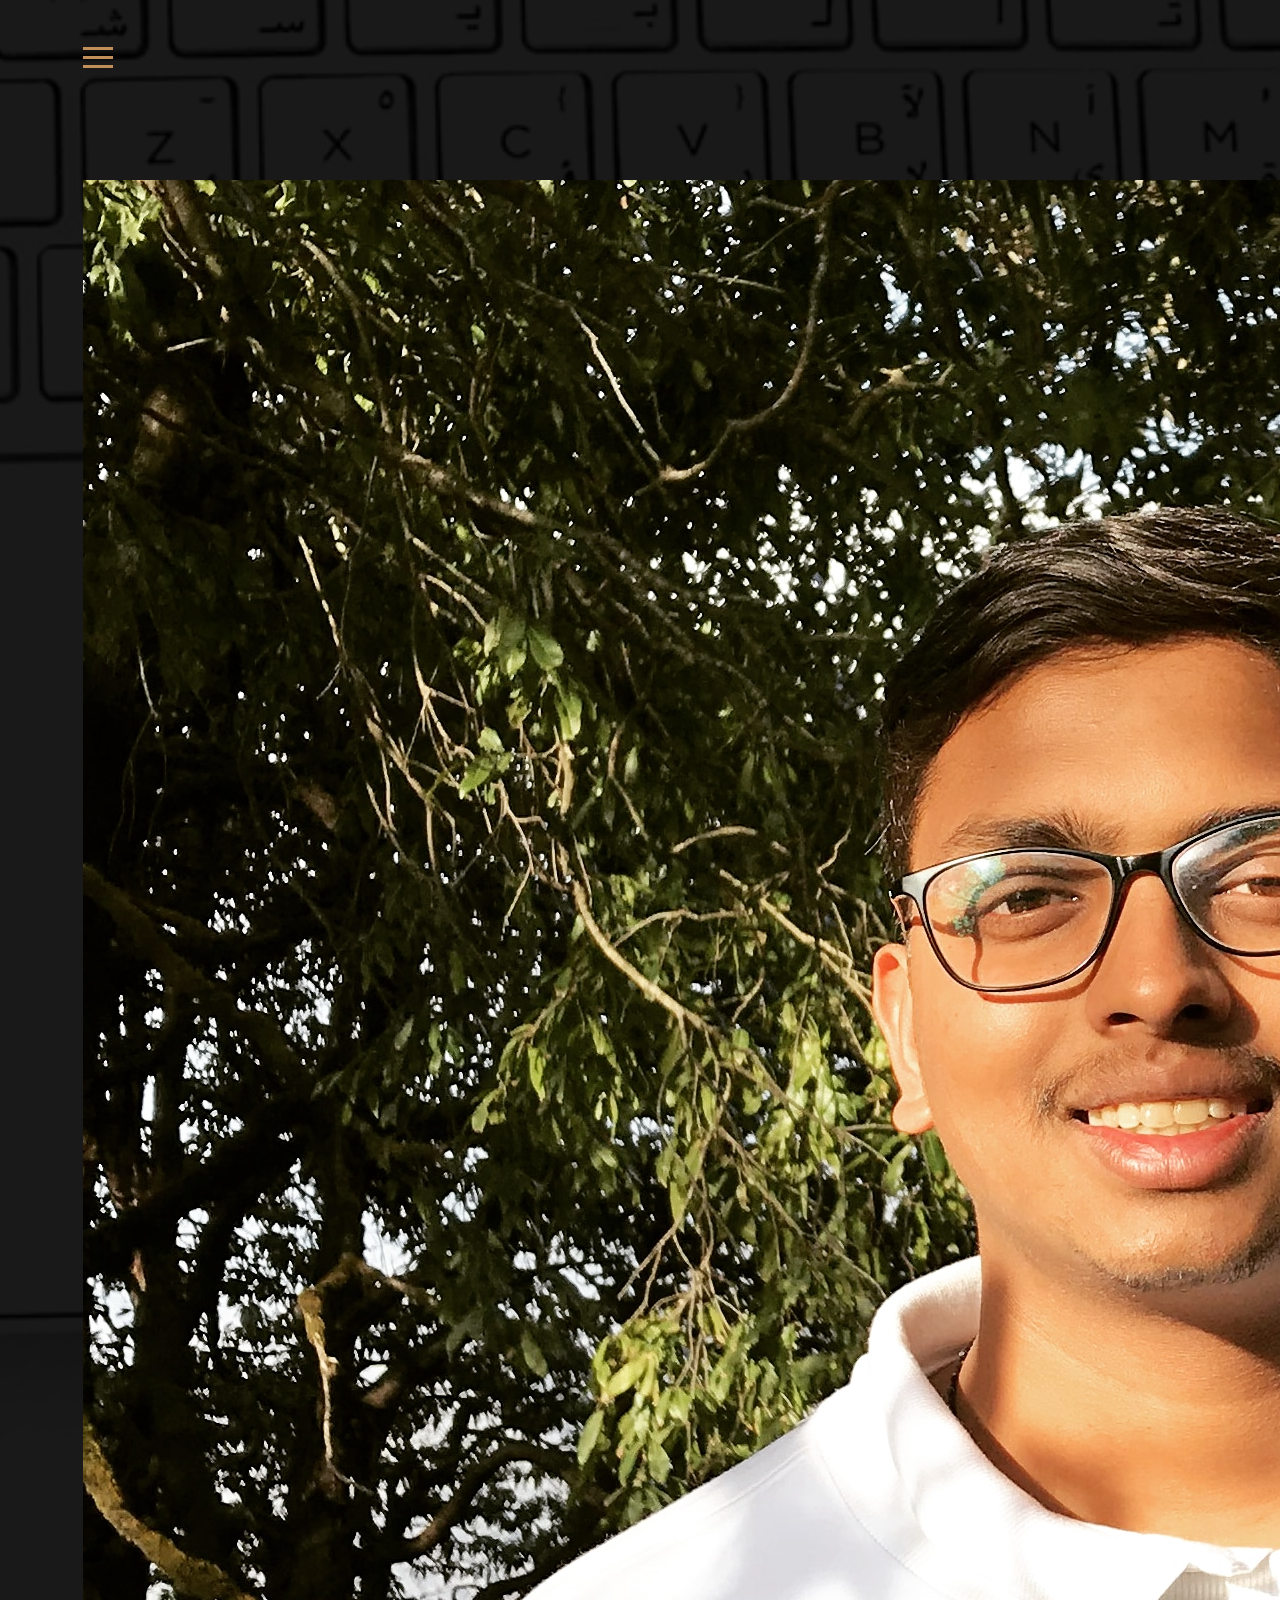
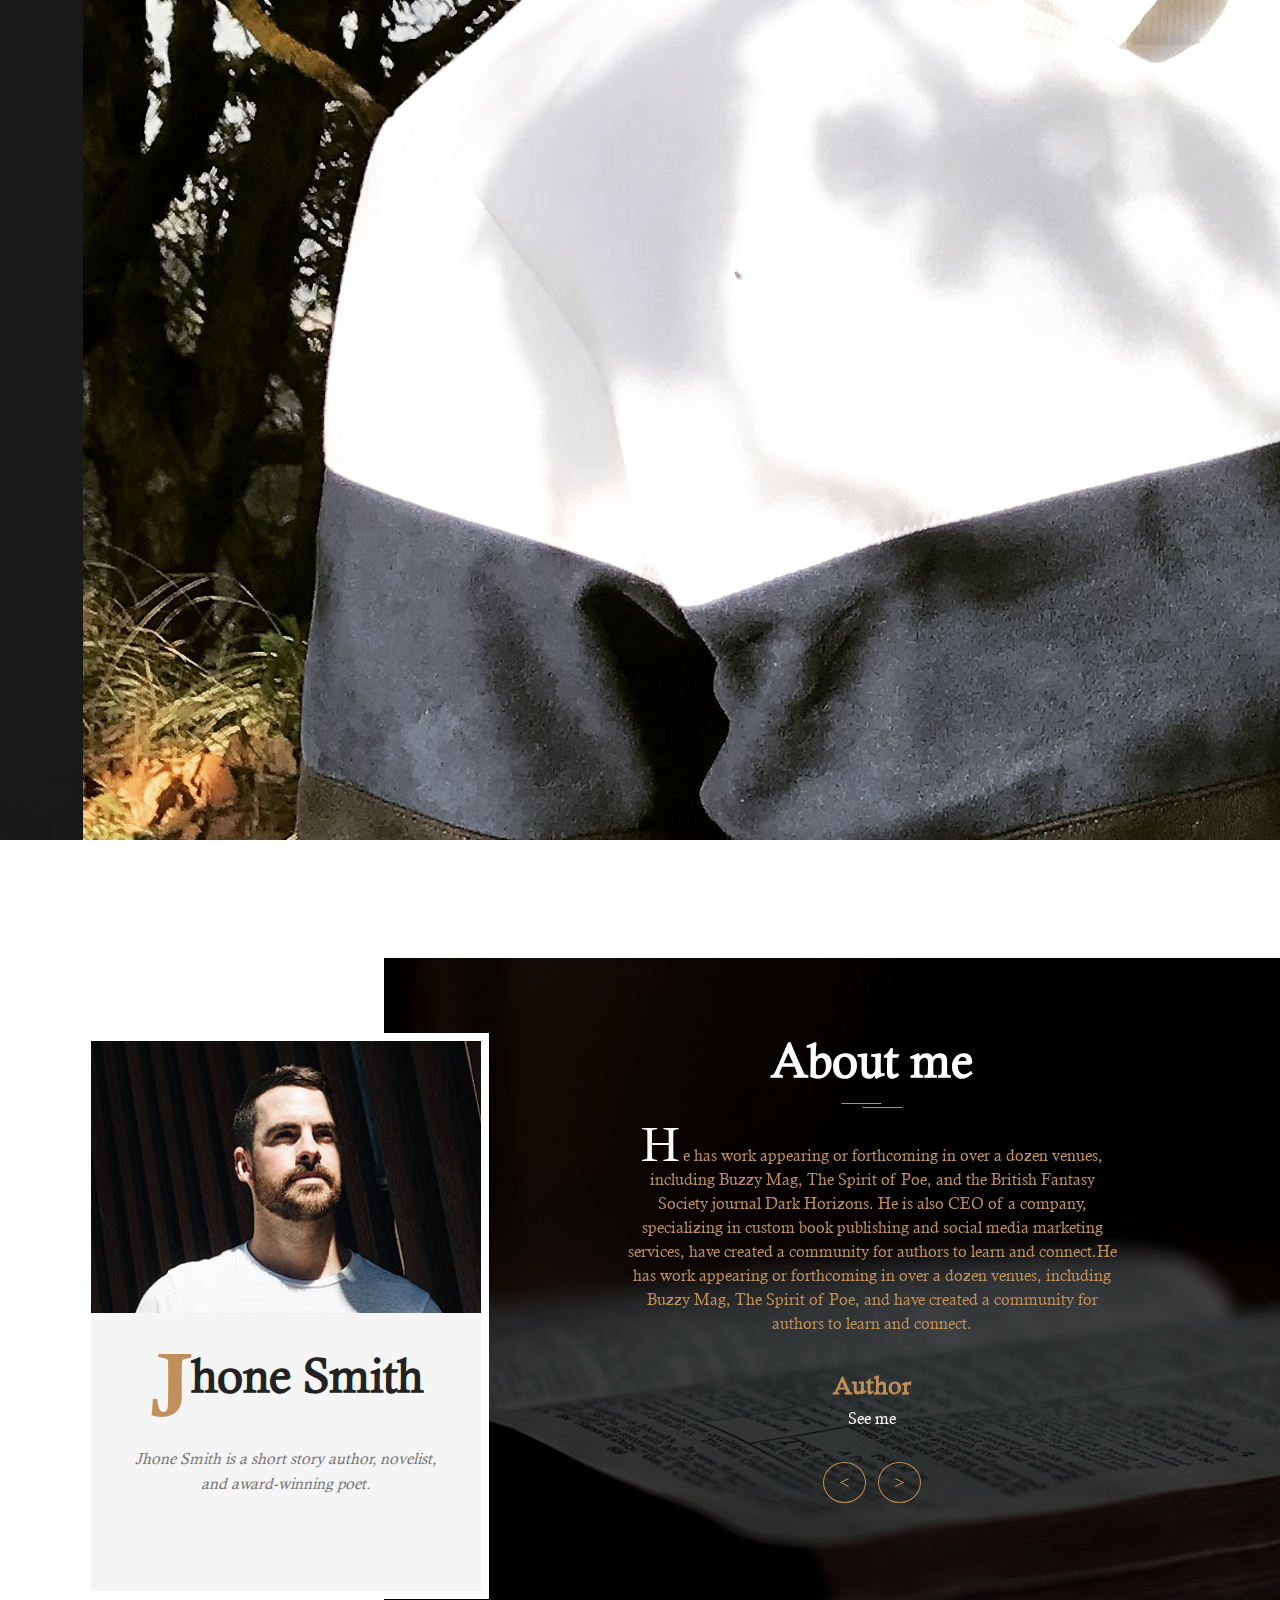
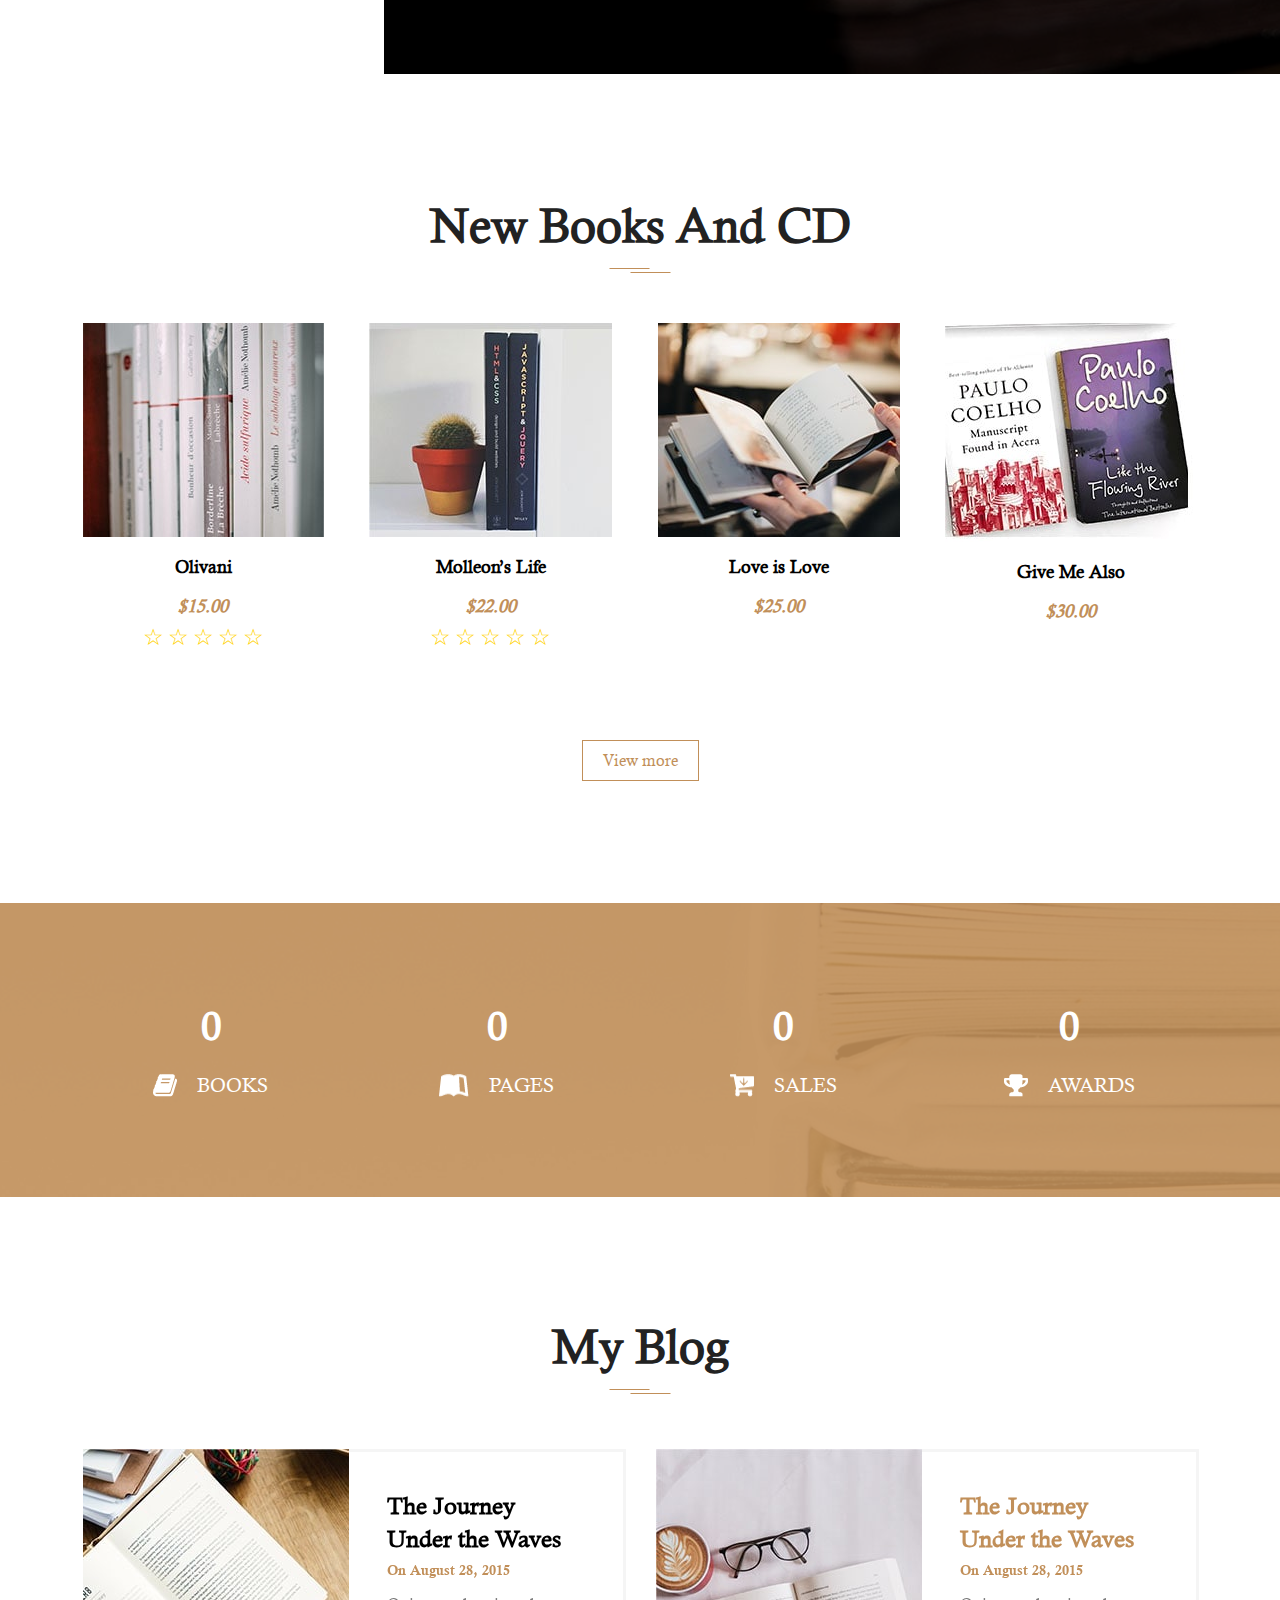
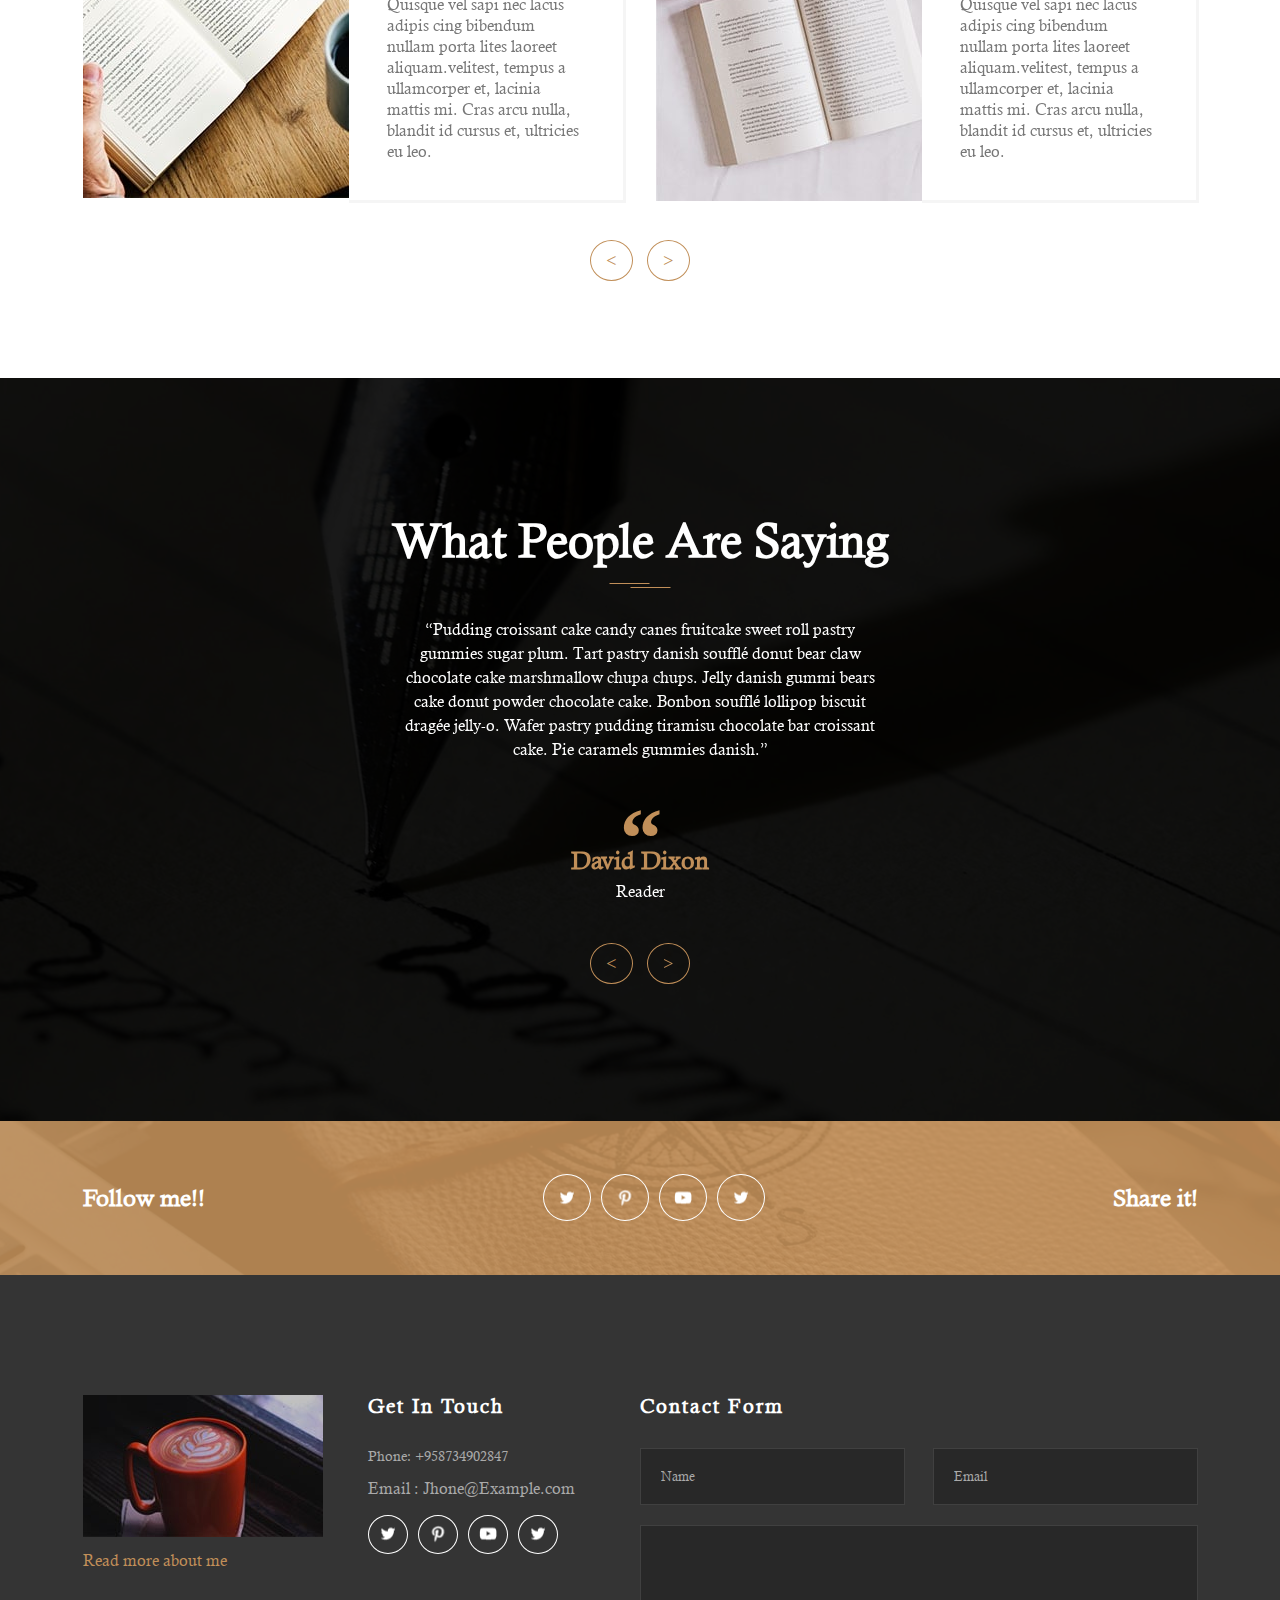
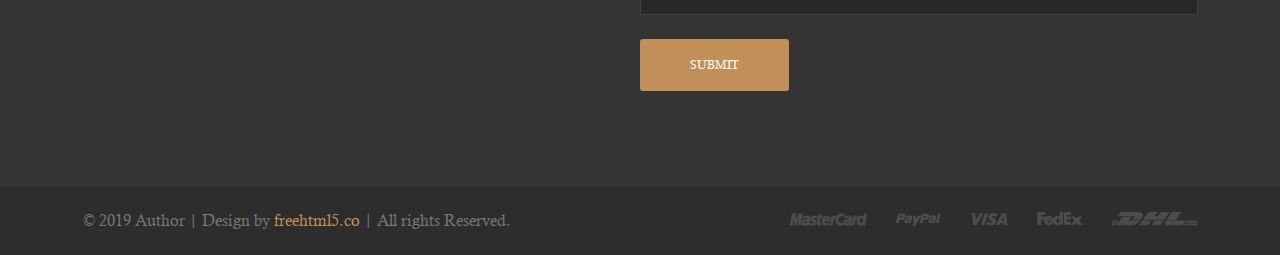
<file: test/index.html>
<!doctype html>
<html lang="en">
<head>
	<meta charset="utf-8">
	<meta name="viewport" content="width=device-width, initial-scale=1, shrink-to-fit=no">
	<link rel="stylesheet" href="css/style.css">
	<link rel="stylesheet" href="css/slick.css">
	<title>Welcome</title>
</head>
<body>
	<nav class="site-navigation">
		<div class="site-navigation-inner site-container">
			<!-- <img src="./images/site-logo.png" alt="site logo"> !-->
			<div class="main-navigation">
				<ul class="main-navigation__ul">
					<li><a href="#">Homepage</a></li>
					<li><a href="#">Page 1</a></li>
					<li><a href="#">Page 2</a></li>
					<li><a href="#">Page 3</a></li>
					<li><a href="#">Page 4</a></li>
				</ul>
			</div>
			<div id="myBtn" class="burger-container" onclick="myFunction(this)">
				<div class="bar1"></div>
				<div class="bar2"></div>
				<div class="bar3"></div>
			</div>
			<script>
				function myFunction(x) {
					x.classList.toggle("change");
				}
			</script>

		</div>
	</nav>
	<!-- Navigation end -->

	<!-- Top banner -->
	<section class="fh5co-top-banner">
		<div class="top-banner__inner site-container">
			<div class="top-banner__image">
				<img src="mihirp.jpg" alt="author image">
			</div>
			<div class="top-banner__text">
				<div class="top-banner__text-up">
					<span class="brand-span">Hello! I'm</span>
					<h2 class="top-banner__h2">Jhone</h2>
				</div>
				<div class="top-banner__text-down">
					<h2 class="top-banner__h2">Smith</h2>
					<span class="brand-span">Author, Writer, Traveler</span>
				</div>
				<p>One Man. One Mission. Can He Go Beyond?One Man. One Mission. Can He Go Beyond?</p>
				<a href="#" class="brand-button">Read bio > </a>
			</div>
		</div>
	</section>
	<!-- Top banner end -->

	<!-- About me -->
	<section class="fh5co-about-me">
		<div class="about-me-inner site-container">
			<article class="portfolio-wrapper">
				<div class="portfolio__img">
					<img src="./images/about-me.jpg" class="about-me__profile" alt="about me profile picture">
				</div>
				<div class="portfolio__bottom">
					<div class="portfolio__name">
						<span>J</span>
						<h2 class="universal-h2">hone Smith</h2>
					</div>
					<p>Jhone Smith is a short story author, novelist, and award-winning poet.</p>
				</div>
			</article>
			<div class="about-me__text">
				<div class="about-me-slider">
					<div class="about-me-single-slide">
						<h2 class="universal-h2 universal-h2-bckg">About me</h2>
						<p><span>H</span> e has work appearing or forthcoming in over a dozen venues, including Buzzy Mag, The Spirit of Poe, and the British Fantasy Society journal Dark Horizons. He is also CEO of a company, specializing in custom book publishing and social media marketing services, have created a community for authors to learn and connect.He has work appearing or forthcoming in over a dozen venues, including Buzzy Mag, The Spirit of Poe, and have created a community for authors to learn and connect.</p>
						<h4>Author</h4>
						<p class="p-white">See me</p>
					</div>
					<div class="about-me-single-slide">
						<h2 class="universal-h2 universal-h2-bckg">About me 2</h2>
						<p><span>H</span> e has work appearing or forthcoming in over a dozen venues, including Buzzy Mag, The Spirit of Poe, and the British Fantasy Society journal Dark Horizons. He is also CEO of a company, specializing in custom book publishing and social media marketing services, have created a community for authors to learn and connect.He has work appearing or forthcoming in over a dozen venues, including Buzzy Mag, The Spirit of Poe, and have created a community for authors to learn and connect.</p>
						<h4>Author</h4>
						<p class="p-white">See me</p>
					</div>
				</div>
			</div>
		</div>
		<div class="about-me-bckg"></div>
	</section>
	<!-- About me end -->

	<!-- Books and CD -->
	<section class="fh5co-books">
		<div class="site-container">
			<h2 class="universal-h2 universal-h2-bckg">New Books And CD</h2>
			<div class="books">
				<div class="single-book">
					<a href="#" class="single-book__img">
						<img src="./images/books-1.jpg" alt="single book and cd">
						<div class="single-book_download">
							<img src="./images/download.svg" alt="book image">
						</div>
					</a>
					<h4 class="single-book__title">Olivani</h4>
					<span class="single-book__price">$15.00</span>
					<!-- star rating -->
					<div class="rating">
						<span>&#9734;</span>
						<span>&#9734;</span>
						<span>&#9734;</span>
						<span>&#9734;</span>
						<span>&#9734;</span>
					</div>
					<!-- star rating end -->
				</div>
				<div class="single-book">
					<a href="#" class="single-book__img">
						<img src="./images/books-2.jpg" alt="single book and cd">
						<div class="single-book_download">
							<img src="./images/download.svg" alt="book image">
						</div>
					</a>
					<h4 class="single-book__title">Molleon’s Life</h4>
					<span class="single-book__price">$22.00</span>
					<!-- star rating -->
					<div class="rating">
						<span>&#9734;</span>
						<span>&#9734;</span>
						<span>&#9734;</span>
						<span>&#9734;</span>
						<span>&#9734;</span>
					</div>
					<!-- star rating end -->
				</div>
				<div class="single-book">
					<a href="#" class="single-book__img">
						<img src="./images/books-3.jpg" alt="single book and cd">
						<div class="single-book_download">
							<img src="./images/download.svg" alt="book image">
						</div>
					</a>
					<h4 class="single-book__title">Love is Love</h4>
					<span class="single-book__price">$25.00</span>
				</div>
				<div class="single-book">
					<a href="#" class="single-book__img">
						<img src="./images/books-4.jpg" alt="single book and cd">
						<div class="single-book_download">
							<img src="./images/download.svg" alt="book image">
						</div>
					</a>
					<h4 class="single-book__title">Give Me Also</h4>
					<span class="single-book__price">$30.00</span>
				</div>
			</div>
			<div class="books-brand-button">
				<a href="#" class="brand-button">View more</a>
			</div>
		</div>
	</section>
	<!-- Books and CD end -->

	<!-- Counter -->
	<div class="fh5co-counter counters">
		<div class="counter-inner site-container">
			<div class="single-count">
				<span class="count" data-count="50">0</span>
				<div class="single-count__text">
					<img src="./images/counter-1.png" alt="counter icon">
					<p>Books</p>
				</div>
			</div>
			<div class="single-count">
				<span class="count" data-count="600">0</span>
				<div class="single-count__text">
					<img src="./images/counter-2.png" alt="counter icon">
					<p>Pages</p>
				</div>
			</div>
			<div class="single-count">
				<span class="count" data-count="2000">0</span>
				<div class="single-count__text">
					<img src="./images/counter-3.png" alt="counter icon">
					<p>Sales</p>
				</div>
			</div>
			<div class="single-count">
				<span class="count" data-count="125">0</span>
				<div class="single-count__text">
					<img src="./images/counter-4.png" alt="counter icon">
					<p>Awards</p>
				</div>
			</div>
		</div>
	</div>
	<!-- Counter -->

	<!-- Blog -->
	<section class="fh5co-blog">
		<div class="site-container">
			<h2 class="universal-h2 universal-h2-bckg">My Blog</h2>
			<div class="blog-slider blog-inner">
				<div class="single-blog">
					<div class="single-blog__img">
						<img src="./images/blog1.jpg" alt="blog image">
					</div>
					<div class="single-blog__text">
						<h4>The Journey Under the Waves</h4>
						<span>On August 28, 2015</span>
						<p>Quisque vel sapi nec lacus adipis cing bibendum nullam porta lites laoreet aliquam.velitest, tempus a ullamcorper et, lacinia mattis mi. Cras arcu nulla, blandit id cursus et, ultricies eu leo.</p>
					</div>
				</div>
				<div class="single-blog">
					<div class="single-blog__img">
						<img src="./images/blog2.jpg" alt="blog image">
					</div>
					<div class="single-blog__text">
						<h4>The Journey Under the Waves</h4>
						<span>On August 28, 2015</span>
						<p>Quisque vel sapi nec lacus adipis cing bibendum nullam porta lites laoreet aliquam.velitest, tempus a ullamcorper et, lacinia mattis mi. Cras arcu nulla, blandit id cursus et, ultricies eu leo.</p>
					</div>
				</div>
				<div class="single-blog">
					<div class="single-blog__img">
						<img src="./images/blog2.jpg" alt="blog image">
					</div>
					<div class="single-blog__text">
						<h4>The Journey Under the Waves</h4>
						<span>On August 28, 2015</span>
						<p>Quisque vel sapi nec lacus adipis cing bibendum nullam porta lites laoreet aliquam.velitest, tempus a ullamcorper et, lacinia mattis mi. Cras arcu nulla, blandit id cursus et, ultricies eu leo.</p>
					</div>
				</div>
			</div>
		</div>
	</section>
	<!-- Blog end -->

	<!-- Quotes -->
	<section class="fh5co-quotes">
		<div class="site-container">
			<div class="about-me-slider">
				<div>
					<h2 class="universal-h2 universal-h2-bckg">What People Are Saying</h2>
					<p>“Pudding croissant cake candy canes fruitcake sweet roll pastry gummies sugar plum. Tart pastry danish soufflé donut bear claw chocolate cake marshmallow chupa chups. Jelly danish gummi bears cake donut powder chocolate cake. Bonbon soufflé lollipop biscuit dragée jelly-o. Wafer pastry pudding tiramisu chocolate bar croissant cake. Pie caramels gummies danish.”</p>
					<img src="./images/quotes.svg" alt="quotes svg">
					<h4>David Dixon</h4>
					<p>Reader</p>
				</div>
				<div>
					<h2 class="universal-h2 universal-h2-bckg">What People Are Saying 2</h2>
					<p>“Pudding croissant cake candy canes fruitcake sweet roll pastry gummies sugar plum. Tart pastry danish soufflé donut bear claw chocolate cake marshmallow chupa chups. Jelly danish gummi bears cake donut powder chocolate cake. Bonbon soufflé lollipop biscuit dragée jelly-o. Wafer pastry pudding tiramisu chocolate bar croissant cake. Pie caramels gummies danish.”</p>
					<img src="./images/quotes.svg" alt="quotes svg">
					<h4>David Dixon</h4>
					<p>Reader</p>
				</div>
			</div>
		</div>
	</section>
	<!-- Quotes end -->

	<!-- Social -->
	<section class="fh5co-social">
		<div class="site-container">
			<div class="social">
				<h5>Follow me!!</h5>
				<div class="social-icons">
					<a href="#" target="_blank"><img src="./images/social-twitter.png" alt="social icon"></a>
					<a href="#" target="_blank"><img src="./images/social-pinterest.png" alt="social icon"></a>
					<a href="#" target="_blank"><img src="./images/social-youtube.png" alt="social icon"></a>
					<a href="#" target="_blank"><img src="./images/social-twitter.png" alt="social icon"></a>
				</div>
				<h5>Share it!</h5>
			</div>
		</div>
	</section>
	<!-- Social -->

	<!-- Footer -->
	<footer class="site-footer">
		<div class="site-container">
			<div class="footer-inner">
				<div class="footer-info">
					<div class="footer-info__left">
						<img src="./images/footer-img.jpg" alt="about me image">
						<p>Read more about me</p>
					</div>
					<div class="footer-info__right">
						<h5>Get In Touch</h5>
						<p class="footer-phone">Phone: +958734902847</p>
						<p>Email : Jhone@Example.com</p>
						<div class="social-icons">
							<a href="#" target="_blank"><img src="./images/social-twitter.png" alt="social icon"></a>
							<a href="#" target="_blank"><img src="./images/social-pinterest.png" alt="social icon"></a>
							<a href="#" target="_blank"><img src="./images/social-youtube.png" alt="social icon"></a>
							<a href="#" target="_blank"><img src="./images/social-twitter.png" alt="social icon"></a>
						</div>
					</div>
				</div>
				<div class="footer-contact-form">
					<h5>Contact Form</h5>
					<form class="contact-form">
						<div class="contact-form__input">
							<input type="text" name="name" placeholder="Name">
							<input type="email" name="email" placeholder="Email">
						</div>
						<textarea></textarea>
						<input type="submit" name="submit" value="Submit" class="submit-button">
					</form>
				</div>
			</div>
		</div>
		<div class="footer-bottom">
			<div class="site-container footer-bottom-inner">
				<p>© 2019 Author | Design by <a href="https://freehtml5.co/" target="_blank">freehtml5.co</a> | All rights Reserved.</p>
				<div class="footer-bottom__img">
					<img src="./images/footer-mastercard.png" alt="footer image">
					<img src="./images/footer-paypal.png" alt="footer image">
					<img src="./images/footer-visa.png" alt="footer image">
					<img src="./images/footer-fedex.png" alt="footer image">
					<img src="./images/footer-dhl.png" alt="footer image">
				</div>
			</div>
		</div>
	</footer>
	<!-- Footer end -->

	<!-- Scripts -->
	<script src="js/jquery.min.js"></script>
	<script src="js/slick.min.js"></script>
	<script src="js/main.js"></script>

</body>
</html>
</file>
<file: new/test1.html>
<html>
    <head>
        <meta charset="UTF8">
        <title>Test 1</title>
        <link rel="stylesheet" href="stest1.css">
    </head>
    <body>
        <div class="loader-wrapper">
        <div class="loader">
            <div class="loader__bar"></div>
            <div class="loader__bar"></div>
            <div class="loader__bar"></div>
            <div class="loader__bar"></div>
            <div class="loader__bar"></div>
            <div class="loader__ball"></div>
          </div>
        </div>
    </body>
</html>
</file>
<file: test/css/style.css>
/*
 * Author by FreeHTML5.co
 * Twitter: https://twitter.com/fh5co
 * Facebook: https://fb.com/fh5co
 * URL: https://freehtml5.co
 */
/* Fonts */
@font-face {
  font-family: 'Calisto-MT';
  src: url(../fonts/Calisto-MT.ttf); }

@font-face {
  font-family: 'Calisto-MT-Italic';
  src: url(../fonts/Calisto-MT-Italic.ttf); }

@font-face {
  font-family: 'Calisto-MT-Bold';
  src: url(../fonts/Calisto-MT-Bold.ttf); }

/* Colors */
/* Universal style */
* {
  margin: 0;
  padding: 0;
  font-family: "Calisto-MT"; }

.site-container {
  width: 1115px;
  margin: 0 auto; }
  @media (max-width: 1250px) {
    .site-container {
      width: 90%; } }

.universal-h2 {
  font-size: 48px;
  text-align: center;
  color: #222; }
  @media (max-width: 1250px) {
    .universal-h2 {
      font-size: 38px; } }
  @media (max-width: 668px) {
    .universal-h2 {
      font-size: 30px; } }

.universal-h2-bckg {
  background-image: url("../images/double-line.svg");
  background-repeat: no-repeat;
  background-position: center bottom; }

/* Universal style end */
/* Includes */
.site-navigation {
  position: absolute;
  top: 4.6%;
  width: 100%;
  z-index: 2; }

.site-navigation-inner {
  display: flex;
  align-items: center;
  justify-content: space-between; }

.main-navigation {
  color: #fff;
  display: none;
  position: fixed;
  height: 100%;
  width: 100%;
  top: 0px;
  left: 0px;
  background: #000;
  opacity: 0.9; }
  .main-navigation .main-navigation__ul {
    position: absolute;
    top: 50%;
    left: 50%;
    transform: translate(-50%, -50%);
    padding: 3%;
    border: 2px solid #fff;
    border-radius: 7px;
    background-color: #c18f59; }
    .main-navigation .main-navigation__ul li {
      margin-bottom: 20px;
      list-style: none; }
    .main-navigation .main-navigation__ul a {
      color: #fff;
      font-size: 20px;
      font-weight: 600;
      text-decoration: none;
      text-transform: uppercase;
      transition: 0.3s ease; }
      .main-navigation .main-navigation__ul a:hover {
        color: #777; }
  @media (max-width: 1150px) {
    .main-navigation {
      opacity: 0.94; } }

/* Navigation burger */
.burger-container {
  cursor: pointer;
  z-index: 3; }

.bar1, .bar2, .bar3 {
  width: 30px;
  height: 3px;
  background-color: #c18f59;
  margin: 6px 0;
  transition: 0.4s; }

.change .bar1 {
  transform: rotate(-45deg) translate(-6px, 6px);
  background-color: #c18f59; }

.change .bar2 {
  opacity: 0;
  background-color: #c18f59; }

.change .bar3 {
  transform: rotate(45deg) translate(-6px, -7px);
  background-color: #c18f59; }

.stop-scroll {
  overflow: hidden; }

/* Navigation burger end */
.fh5co-top-banner {
  position: relative;
  display: flex;
  align-items: flex-end;
  background-image: url("../images/top-banner-bckg.jpg");
  background-position: center;
  background-size: cover; }
  .fh5co-top-banner::after {
    content: '';
    position: absolute;
    top: 0;
    left: 0;
    width: 100%;
    height: 100%;
    background-color: #000;
    opacity: 0.9; }
  .fh5co-top-banner .site-container {
    position: relative;
    z-index: 1; }
  @media (max-width: 1600px) {
    .fh5co-top-banner {
      padding-top: 180px; } }
  @media (max-width: 1250px) {
    .fh5co-top-banner {
      padding-top: 130px; } }
  @media (max-width: 520px) {
    .fh5co-top-banner {
      padding-top: 105px; } }
  @media (min-width: 1600px) {
    .fh5co-top-banner {
      min-height: 100vh; } }

.top-banner__inner {
  display: flex;
  align-items: center; }
  .top-banner__inner .top-banner__text {
    margin-left: 54px; }
    @media (max-width: 1250px) {
      .top-banner__inner .top-banner__text {
        width: 35%; } }
    @media (max-width: 768px) {
      .top-banner__inner .top-banner__text {
        width: 50%;
        margin-left: 20px; } }
    @media (max-width: 520px) {
      .top-banner__inner .top-banner__text {
        width: 65%;
        margin-bottom: 20px;
        margin-left: 0; } }
    .top-banner__inner .top-banner__text p {
      margin-bottom: 42px;
      color: #777; }
      @media (max-width: 768px) {
        .top-banner__inner .top-banner__text p {
          margin-bottom: 25px;
          font-size: 14px; } }
  .top-banner__inner .top-banner__h2 {
    font-size: 74px;
    letter-spacing: 3px;
    color: #fff;
    font-family: "Calisto-MT-Bold"; }
    @media (max-width: 1250px) {
      .top-banner__inner .top-banner__h2 {
        font-size: 50px; } }
    @media (max-width: 768px) {
      .top-banner__inner .top-banner__h2 {
        font-size: 35px; } }
  .top-banner__inner .top-banner__text-up .top-banner__h2 {
    margin-top: 15px; }
    @media (max-width: 768px) {
      .top-banner__inner .top-banner__text-up .top-banner__h2 {
        margin-top: 0; } }
  .top-banner__inner .top-banner__text-down {
    margin-bottom: 20px;
    padding-left: 27%; }
    .top-banner__inner .top-banner__text-down .top-banner__h2 {
      margin-bottom: 10px; }
      @media (max-width: 768px) {
        .top-banner__inner .top-banner__text-down .top-banner__h2 {
          margin-bottom: 0; } }
  .top-banner__inner .top-banner__image {
    font-size: 0; }
    @media (max-width: 1250px) {
      .top-banner__inner .top-banner__image {
        width: 50%; }
        .top-banner__inner .top-banner__image img {
          width: 100%; } }
    @media (max-width: 520px) {
      .top-banner__inner .top-banner__image {
        width: 65%;
        margin-bottom: 20px; } }
  @media (max-width: 520px) {
    .top-banner__inner {
      flex-direction: column; } }

.brand-span {
  font-size: 14px;
  color: #c18f59; }

.brand-button {
  display: inline-block;
  padding: 10px 20px;
  font-size: 11px;
  text-transform: uppercase;
  text-decoration: none;
  color: #c18f59;
  border: 1px solid #fff;
  transition: 0.3s ease; }
  .brand-button:hover, .brand-button:focus {
    color: #777; }

.fh5co-about-me {
  position: relative;
  margin: 193px 0 199px; }
  @media (max-width: 1250px) {
    .fh5co-about-me {
      margin: 150px 0; } }
  @media (max-width: 992px) {
    .fh5co-about-me {
      margin: 125px 0; } }

.about-me-bckg {
  position: absolute;
  background-image: url("../images/about-me-bckg.jpg");
  background-position: center;
  background-size: cover;
  height: 500px;
  top: -75px;
  right: 0;
  height: calc(100% + 150px);
  width: 70%;
  z-index: -1; }
  .about-me-bckg:after {
    content: '';
    position: absolute;
    top: 0;
    left: 0;
    width: 100%;
    height: 100%;
    background-color: #000;
    opacity: 0.7; }
  @media (max-width: 992px) {
    .about-me-bckg {
      width: 100%;
      padding-bottom: 15px; } }

.about-me-inner {
  display: flex;
  justify-content: space-between; }
  @media (max-width: 992px) {
    .about-me-inner {
      flex-direction: column;
      align-items: center; } }

.about-me-slider {
  position: relative; }
  .about-me-slider .slick-arrow {
    position: absolute;
    bottom: -18%; }
  .about-me-slider .slick-prev {
    left: 40%; }
    @media (max-width: 520px) {
      .about-me-slider .slick-prev {
        left: 34%; } }
  .about-me-slider .slick-next {
    right: 40%; }
    @media (max-width: 520px) {
      .about-me-slider .slick-next {
        right: 34%; } }

.span-arrow {
  padding: 10px 15px;
  cursor: pointer;
  color: #c18f59;
  border: 1px solid #c18f59;
  border-radius: 50%;
  transition: 0.3s ease; }
  .span-arrow:hover {
    color: #fff;
    border-color: #fff; }

.portfolio-wrapper {
  width: 390px;
  padding: 8px;
  text-align: center;
  background-color: #fff; }
  .portfolio-wrapper .portfolio__img {
    font-size: 0; }
    .portfolio-wrapper .portfolio__img img {
      width: 100%; }
  .portfolio-wrapper .portfolio__bottom {
    padding: 35px 0 95px;
    background-color: #f5f5f5; }
    @media (max-width: 992px) {
      .portfolio-wrapper .portfolio__bottom {
        padding: 25px 0; } }
  .portfolio-wrapper .portfolio__name {
    display: flex;
    justify-content: center;
    align-items: flex-start;
    margin-bottom: 23px; }
    @media (max-width: 992px) {
      .portfolio-wrapper .portfolio__name {
        margin-bottom: 10px; } }
    .portfolio-wrapper .portfolio__name span {
      font-size: 90px;
      line-height: 75px;
      color: #c18f59;
      font-family: "Calisto-MT-Bold"; }
      @media (max-width: 992px) {
        .portfolio-wrapper .portfolio__name span {
          font-size: 65px;
          line-height: 62px; } }
  .portfolio-wrapper p {
    padding: 0 10%;
    line-height: 25px;
    font-style: italic;
    color: #777; }
    @media (max-width: 620px) {
      .portfolio-wrapper p {
        font-size: 15px;
        line-height: 20px; } }
  @media (max-width: 992px) {
    .portfolio-wrapper {
      margin-bottom: 20px; } }
  @media (max-width: 620px) {
    .portfolio-wrapper {
      width: 250px; } }

.about-me__text {
  width: 44%;
  margin-right: 80px;
  text-align: center; }
  .about-me__text .universal-h2 {
    color: #fff;
    padding-bottom: 20px;
    margin-bottom: 25px; }
  .about-me__text p {
    margin-bottom: 35px;
    line-height: 24px;
    color: #c18f59; }
    .about-me__text p span {
      font-size: 48px;
      color: #fff; }
    @media (max-width: 620px) {
      .about-me__text p {
        margin-bottom: 20px;
        font-size: 14px;
        line-height: 19px; } }
  .about-me__text h4 {
    margin-bottom: 7px;
    font-size: 25px;
    color: #c18f59; }
  .about-me__text .p-white {
    margin-bottom: 0;
    color: #fff; }
  @media (max-width: 1250px) {
    .about-me__text {
      width: 48%;
      margin-right: 40px; } }
  @media (max-width: 992px) {
    .about-me__text {
      width: 100%;
      margin-right: 0; } }

.slick-slide:focus {
  outline: none; }

.fh5co-books {
  margin-bottom: 122px; }
  .fh5co-books .universal-h2 {
    margin-bottom: 50px;
    padding-bottom: 20px; }
  .fh5co-books .books-brand-button {
    text-align: center; }
    .fh5co-books .books-brand-button .brand-button {
      font-size: 16px;
      text-transform: none;
      border-color: #c18f59; }
      .fh5co-books .books-brand-button .brand-button:hover {
        border-color: #777; }
  @media (max-width: 1250px) {
    .fh5co-books {
      margin-bottom: 60px; } }

.books {
  display: flex;
  justify-content: space-between;
  flex-wrap: wrap;
  margin-bottom: 70px; }
  @media (max-width: 559px) {
    .books {
      justify-content: space-around; } }

.single-book {
  margin-bottom: 20px;
  text-align: center; }
  .single-book .single-book__img {
    position: relative;
    display: block;
    font-size: 0; }
    .single-book .single-book__img .single-book_download {
      opacity: 0;
      visibility: hidden;
      position: absolute;
      top: 0;
      left: 0;
      width: 100%;
      height: 100%;
      background-color: #000;
      transition: 0.3s ease; }
      .single-book .single-book__img .single-book_download img {
        position: absolute;
        left: 50%;
        top: 50%;
        transform: translate(-50%, -50%);
        z-index: 1; }
    .single-book .single-book__img:hover .single-book_download {
      visibility: visible;
      opacity: 0.7; }
  .single-book .single-book__title {
    margin: 19px 0 18px;
    font-size: 18px; }
  .single-book .single-book__price {
    font-size: 18px;
    font-weight: 600;
    font-style: italic;
    color: #c18f59; }
  @media (max-width: 1250px) {
    .single-book {
      margin-right: 10px; }
      .single-book:last-child {
        margin-right: 0; } }

.rating {
  margin-top: 8px;
  unicode-bidi: bidi-override;
  direction: rtl; }
  .rating span {
    font-size: 23px;
    color: #ffd200;
    cursor: pointer; }
  .rating > span:hover:before, .rating > span:hover ~ span:before {
    content: "\2605";
    position: absolute; }

.fh5co-counter {
  position: relative;
  margin-bottom: 122px;
  padding: 100px 0;
  background-image: url("../images/book-bckg.jpg");
  background-size: cover;
  background-position: center; }
  .fh5co-counter::after {
    content: '';
    position: absolute;
    top: 0;
    left: 0;
    width: 100%;
    height: 100%;
    background-color: #c18f59;
    opacity: 0.9; }
  .fh5co-counter .site-container {
    position: relative;
    z-index: 1; }
  @media (max-width: 850px) {
    .fh5co-counter {
      padding: 50px 0 20px;
      margin-bottom: 50px; } }

.counter-inner {
  display: flex;
  justify-content: space-between;
  flex-wrap: wrap; }

.single-count {
  width: 23%;
  text-align: center;
  color: #fff; }
  .single-count span {
    display: block;
    margin-bottom: 25px;
    font-size: 40px;
    font-weight: 900; }
  .single-count p {
    font-size: 20px;
    text-transform: uppercase; }
  @media (max-width: 850px) {
    .single-count {
      width: 48%;
      margin-bottom: 30px; }
      .single-count .count {
        font-size: 35px;
        margin-bottom: 15px; } }
  @media (max-width: 500px) {
    .single-count {
      width: 100%;
      padding-bottom: 10px;
      border-bottom: 1px solid #fff; } }

.single-count__text {
  display: flex;
  justify-content: center; }
  .single-count__text img {
    margin-right: 20px; }

.fh5co-blog {
  margin-bottom: 175px; }
  .fh5co-blog .universal-h2 {
    margin-bottom: 55px;
    padding-bottom: 20px; }
  @media (max-width: 620px) {
    .fh5co-blog {
      margin-bottom: 105px; } }

.blog-inner {
  display: flex;
  justify-content: space-between; }

.blog-slider .slick-slide {
  margin: 0 15px; }

.blog-slider .slick-list {
  margin: 0 -15px; }

.single-blog {
  display: flex !important; }
  .single-blog .single-blog__img {
    width: 50%;
    font-size: 0; }
  .single-blog .single-blog__text {
    width: 50%;
    padding: 7%;
    border: 3px solid #f5f5f5;
    border-left: 0; }
    .single-blog .single-blog__text h4 {
      margin-bottom: 5px;
      font-size: 24px;
      line-height: 33px; }
    .single-blog .single-blog__text span {
      display: block;
      margin-bottom: 15px;
      font-size: 14px;
      color: #c18f59;
      font-family: "Calisto-MT-Bold"; }
    .single-blog .single-blog__text p {
      color: #777;
      line-height: 21px; }
    @media (max-width: 992px) {
      .single-blog .single-blog__text {
        padding: 5%; }
        .single-blog .single-blog__text h4 {
          margin-bottom: 3px;
          font-size: 20px;
          line-height: 24px; }
        .single-blog .single-blog__text p {
          font-size: 14px;
          line-height: 19px; } }
    @media (max-width: 420px) {
      .single-blog .single-blog__text {
        padding: 3%; }
        .single-blog .single-blog__text h4 {
          font-size: 16px; }
        .single-blog .single-blog__text span {
          margin-bottom: 7px;
          font-size: 12px; }
        .single-blog .single-blog__text p {
          font-size: 13px;
          line-height: 16px; } }
  .single-blog:nth-child(even) h4 {
    color: #c18f59; }
  @media (max-width: 1250px) {
    .single-blog .single-blog__img img {
      width: 100%;
      height: 100%; } }

.blog-slider {
  position: relative; }
  .blog-slider .slick-arrow {
    position: absolute;
    bottom: -22%; }
  .blog-slider .slick-prev {
    left: 45.5%; }
    @media (max-width: 1250px) {
      .blog-slider .slick-prev {
        left: 40%; } }
    @media (max-width: 520px) {
      .blog-slider .slick-prev {
        left: 35%; } }
  .blog-slider .slick-next {
    right: 45.5%; }
    @media (max-width: 1250px) {
      .blog-slider .slick-next {
        right: 40%; } }
    @media (max-width: 520px) {
      .blog-slider .slick-next {
        right: 35%; } }
  .blog-slider .span-arrow:hover {
    color: #777;
    border-color: #777; }

.fh5co-quotes {
  position: relative;
  padding: 135px 0 172px;
  text-align: center;
  background-image: url("../images/quotes-bckg.jpg");
  background-position: center;
  background-size: cover; }
  .fh5co-quotes::after {
    content: '';
    position: absolute;
    top: 0;
    left: 0;
    width: 100%;
    height: 100%;
    background-color: #000;
    opacity: 0.9; }
  .fh5co-quotes .site-container {
    position: relative;
    z-index: 1; }
  .fh5co-quotes .universal-h2 {
    padding-bottom: 20px;
    margin-bottom: 30px;
    color: #fff !important; }
  .fh5co-quotes p {
    width: 43%;
    margin: 0 auto 45px;
    color: #fff;
    line-height: 24px; }
    @media (max-width: 620px) {
      .fh5co-quotes p {
        font-size: 14px;
        line-height: 19px; } }
  .fh5co-quotes img {
    margin: 0 auto 5px; }
  .fh5co-quotes h4 {
    margin-bottom: 5px;
    font-size: 25px;
    color: #c18f59; }
  .fh5co-quotes .slick-arrow {
    bottom: -8%; }
  .fh5co-quotes .slick-prev {
    left: 45.5%; }
    @media (max-width: 1150px) {
      .fh5co-quotes .slick-prev {
        left: 34%; } }
  .fh5co-quotes .slick-next {
    right: 45.5%; }
    @media (max-width: 1150px) {
      .fh5co-quotes .slick-next {
        right: 34%; } }
  @media (max-width: 1150px) {
    .fh5co-quotes {
      padding: 75px 0 95px; }
      .fh5co-quotes p {
        width: 90%; } }

.fh5co-social {
  position: relative;
  padding: 63px 0;
  background-image: url("../images/social-bckg.jpg");
  background-size: cover;
  background-position: center; }
  .fh5co-social::after {
    content: '';
    position: absolute;
    top: 0;
    left: 0;
    width: 100%;
    height: 100%;
    background-color: #c18f59;
    opacity: 0.9; }
  .fh5co-social .site-container {
    position: relative;
    z-index: 1; }
  @media (max-width: 620px) {
    .fh5co-social {
      padding: 40px 0; } }

.social {
  display: flex;
  justify-content: space-between;
  align-items: center; }
  .social h5 {
    font-size: 24px;
    color: #fff; }
  @media (max-width: 620px) {
    .social {
      flex-direction: column; } }

.social-icons a {
  position: relative;
  border: 1px solid white;
  border-radius: 50%;
  padding: 13px 23px;
  margin-right: 10px;
  transition: 0.3s ease; }
  .social-icons a:hover {
    background-color: #777;
    border-color: transparent; }

.social-icons img {
  position: absolute;
  left: 50%;
  top: 50%;
  transform: translate(-50%, -50%); }

@media (max-width: 620px) {
  .social-icons {
    margin: 35px 0; } }

.site-footer {
  padding-top: 120px;
  background-color: #343434; }
  @media (max-width: 1250px) {
    .site-footer {
      padding-top: 60px; } }

.footer-inner {
  display: flex;
  justify-content: space-between;
  padding-bottom: 95px; }
  .footer-inner h5 {
    margin-bottom: 30px;
    font-size: 20px;
    letter-spacing: 2px;
    color: #fff; }
  @media (max-width: 1250px) {
    .footer-inner {
      padding-bottom: 50px;
      flex-direction: column;
      align-items: center; } }

.footer-info {
  width: 50%;
  display: flex; }
  .footer-info .footer-info__left {
    margin-right: 45px; }
    .footer-info .footer-info__left img {
      margin-bottom: 10px; }
    .footer-info .footer-info__left p {
      color: #c18f59; }
    @media (max-width: 620px) {
      .footer-info .footer-info__left {
        margin-right: 0;
        margin-bottom: 20px; } }
  .footer-info .footer-info__right p {
    margin-bottom: 15px;
    color: #aaa; }
  .footer-info .footer-info__right .footer-phone {
    font-size: 14px; }
  .footer-info .footer-info__right .social-icons {
    margin-top: 27px; }
    .footer-info .footer-info__right .social-icons a {
      padding: 9px 19px; }
  @media (max-width: 1250px) {
    .footer-info {
      width: 100%;
      margin-bottom: 20px; } }
  @media (max-width: 620px) {
    .footer-info {
      flex-direction: column;
      align-items: center; } }

.footer-contact-form {
  width: 50%; }
  .footer-contact-form .contact-form__input {
    display: flex;
    justify-content: space-between;
    margin-bottom: 20px; }
    .footer-contact-form .contact-form__input input {
      width: 40%;
      padding: 20px;
      border: 1px solid #404040;
      background-color: #282828;
      color: #c18f59; }
      .footer-contact-form .contact-form__input input::placeholder {
        color: #aaa; }
      @media (max-width: 1250px) {
        .footer-contact-form .contact-form__input input {
          width: 45%; } }
      @media (max-width: 520px) {
        .footer-contact-form .contact-form__input input {
          width: 100%; } }
  .footer-contact-form textarea {
    box-sizing: border-box;
    height: 90px;
    width: 100%;
    margin-bottom: 20px;
    padding: 20px;
    border: 1px solid #404040;
    background-color: #282828;
    resize: none;
    color: #c18f59; }
  .footer-contact-form .submit-button {
    padding: 19px 50px;
    text-transform: uppercase;
    font-size: 12px;
    color: #fff;
    background-color: #c18f59;
    border: none;
    border-radius: 3px;
    cursor: pointer;
    transition: 0.3s ease; }
    .footer-contact-form .submit-button:hover {
      background-color: #777; }
  @media (max-width: 1250px) {
    .footer-contact-form {
      width: 100%; } }

.footer-bottom {
  padding: 25px 0;
  background-color: #2d2d2d; }

.footer-bottom-inner {
  display: flex;
  justify-content: space-between; }
  .footer-bottom-inner p {
    color: #777; }
  .footer-bottom-inner a {
    color: #c18f59;
    text-decoration: none;
    transition: 0.3s ease; }
    .footer-bottom-inner a:hover {
      color: #777; }
  .footer-bottom-inner .footer-bottom__img img {
    margin-right: 25px; }
    .footer-bottom-inner .footer-bottom__img img:last-child {
      margin-right: 0; }
  @media (max-width: 992px) {
    .footer-bottom-inner {
      flex-direction: column;
      align-items: center; }
      .footer-bottom-inner p {
        font-size: 14px;
        margin-bottom: 20px; } }
</file>
<file: new/stest1.css>
/* html {
    height: 100%;
  } */
  
  .loader-wrapper{
    height: 100%;
    background: #222222;
    display: -webkit-box;
    display: flex;
    -webkit-box-align: center;
            align-items: center;
    -webkit-box-pack: center;
            justify-content: center;
  }
  
  .loader {
    position: relative;
    width: 75px;
    height: 100px;
  }
  .loader__bar {
    position: absolute;
    bottom: 0;
    width: 10px;
    height: 50%;
    background: #fff;
    -webkit-transform-origin: center bottom;
            transform-origin: center bottom;
    box-shadow: 1px 1px 0 rgba(0, 0, 0, 0.2);
  }
  .loader__bar:nth-child(1) {
    left: 0px;
    -webkit-transform: scale(1, 0.2);
            transform: scale(1, 0.2);
    -webkit-animation: barUp1 4s infinite;
            animation: barUp1 4s infinite;
  }
  .loader__bar:nth-child(2) {
    left: 15px;
    -webkit-transform: scale(1, 0.4);
            transform: scale(1, 0.4);
    -webkit-animation: barUp2 4s infinite;
            animation: barUp2 4s infinite;
  }
  .loader__bar:nth-child(3) {
    left: 30px;
    -webkit-transform: scale(1, 0.6);
            transform: scale(1, 0.6);
    -webkit-animation: barUp3 4s infinite;
            animation: barUp3 4s infinite;
  }
  .loader__bar:nth-child(4) {
    left: 45px;
    -webkit-transform: scale(1, 0.8);
            transform: scale(1, 0.8);
    -webkit-animation: barUp4 4s infinite;
            animation: barUp4 4s infinite;
  }
  .loader__bar:nth-child(5) {
    left: 60px;
    -webkit-transform: scale(1, 1);
            transform: scale(1, 1);
    -webkit-animation: barUp5 4s infinite;
            animation: barUp5 4s infinite;
  }
  .loader__ball {
    position: absolute;
    bottom: 10px;
    left: 0;
    width: 10px;
    height: 10px;
    background: #fff;
    border-radius: 50%;
    -webkit-animation: ball 4s infinite;
            animation: ball 4s infinite;
  }
  
  @-webkit-keyframes ball {
    0% {
      -webkit-transform: translate(0, 0);
              transform: translate(0, 0);
    }
    5% {
      -webkit-transform: translate(8px, -14px);
              transform: translate(8px, -14px);
    }
    10% {
      -webkit-transform: translate(15px, -10px);
              transform: translate(15px, -10px);
    }
    17% {
      -webkit-transform: translate(23px, -24px);
              transform: translate(23px, -24px);
    }
    20% {
      -webkit-transform: translate(30px, -20px);
              transform: translate(30px, -20px);
    }
    27% {
      -webkit-transform: translate(38px, -34px);
              transform: translate(38px, -34px);
    }
    30% {
      -webkit-transform: translate(45px, -30px);
              transform: translate(45px, -30px);
    }
    37% {
      -webkit-transform: translate(53px, -44px);
              transform: translate(53px, -44px);
    }
    40% {
      -webkit-transform: translate(60px, -40px);
              transform: translate(60px, -40px);
    }
    50% {
      -webkit-transform: translate(60px, 0);
              transform: translate(60px, 0);
    }
    57% {
      -webkit-transform: translate(53px, -14px);
              transform: translate(53px, -14px);
    }
    60% {
      -webkit-transform: translate(45px, -10px);
              transform: translate(45px, -10px);
    }
    67% {
      -webkit-transform: translate(37px, -24px);
              transform: translate(37px, -24px);
    }
    70% {
      -webkit-transform: translate(30px, -20px);
              transform: translate(30px, -20px);
    }
    77% {
      -webkit-transform: translate(22px, -34px);
              transform: translate(22px, -34px);
    }
    80% {
      -webkit-transform: translate(15px, -30px);
              transform: translate(15px, -30px);
    }
    87% {
      -webkit-transform: translate(7px, -44px);
              transform: translate(7px, -44px);
    }
    90% {
      -webkit-transform: translate(0, -40px);
              transform: translate(0, -40px);
    }
    100% {
      -webkit-transform: translate(0, 0);
              transform: translate(0, 0);
    }
  }
  
  @keyframes ball {
    0% {
      -webkit-transform: translate(0, 0);
              transform: translate(0, 0);
    }
    5% {
      -webkit-transform: translate(8px, -14px);
              transform: translate(8px, -14px);
    }
    10% {
      -webkit-transform: translate(15px, -10px);
              transform: translate(15px, -10px);
    }
    17% {
      -webkit-transform: translate(23px, -24px);
              transform: translate(23px, -24px);
    }
    20% {
      -webkit-transform: translate(30px, -20px);
              transform: translate(30px, -20px);
    }
    27% {
      -webkit-transform: translate(38px, -34px);
              transform: translate(38px, -34px);
    }
    30% {
      -webkit-transform: translate(45px, -30px);
              transform: translate(45px, -30px);
    }
    37% {
      -webkit-transform: translate(53px, -44px);
              transform: translate(53px, -44px);
    }
    40% {
      -webkit-transform: translate(60px, -40px);
              transform: translate(60px, -40px);
    }
    50% {
      -webkit-transform: translate(60px, 0);
              transform: translate(60px, 0);
    }
    57% {
      -webkit-transform: translate(53px, -14px);
              transform: translate(53px, -14px);
    }
    60% {
      -webkit-transform: translate(45px, -10px);
              transform: translate(45px, -10px);
    }
    67% {
      -webkit-transform: translate(37px, -24px);
              transform: translate(37px, -24px);
    }
    70% {
      -webkit-transform: translate(30px, -20px);
              transform: translate(30px, -20px);
    }
    77% {
      -webkit-transform: translate(22px, -34px);
              transform: translate(22px, -34px);
    }
    80% {
      -webkit-transform: translate(15px, -30px);
              transform: translate(15px, -30px);
    }
    87% {
      -webkit-transform: translate(7px, -44px);
              transform: translate(7px, -44px);
    }
    90% {
      -webkit-transform: translate(0, -40px);
              transform: translate(0, -40px);
    }
    100% {
      -webkit-transform: translate(0, 0);
              transform: translate(0, 0);
    }
  }
  @-webkit-keyframes barUp1 {
    0% {
      -webkit-transform: scale(1, 0.2);
              transform: scale(1, 0.2);
    }
    40% {
      -webkit-transform: scale(1, 0.2);
              transform: scale(1, 0.2);
    }
    50% {
      -webkit-transform: scale(1, 1);
              transform: scale(1, 1);
    }
    90% {
      -webkit-transform: scale(1, 1);
              transform: scale(1, 1);
    }
    100% {
      -webkit-transform: scale(1, 0.2);
              transform: scale(1, 0.2);
    }
  }
  @keyframes barUp1 {
    0% {
      -webkit-transform: scale(1, 0.2);
              transform: scale(1, 0.2);
    }
    40% {
      -webkit-transform: scale(1, 0.2);
              transform: scale(1, 0.2);
    }
    50% {
      -webkit-transform: scale(1, 1);
              transform: scale(1, 1);
    }
    90% {
      -webkit-transform: scale(1, 1);
              transform: scale(1, 1);
    }
    100% {
      -webkit-transform: scale(1, 0.2);
              transform: scale(1, 0.2);
    }
  }
  @-webkit-keyframes barUp2 {
    0% {
      -webkit-transform: scale(1, 0.4);
              transform: scale(1, 0.4);
    }
    40% {
      -webkit-transform: scale(1, 0.4);
              transform: scale(1, 0.4);
    }
    50% {
      -webkit-transform: scale(1, 0.8);
              transform: scale(1, 0.8);
    }
    90% {
      -webkit-transform: scale(1, 0.8);
              transform: scale(1, 0.8);
    }
    100% {
      -webkit-transform: scale(1, 0.4);
              transform: scale(1, 0.4);
    }
  }
  @keyframes barUp2 {
    0% {
      -webkit-transform: scale(1, 0.4);
              transform: scale(1, 0.4);
    }
    40% {
      -webkit-transform: scale(1, 0.4);
              transform: scale(1, 0.4);
    }
    50% {
      -webkit-transform: scale(1, 0.8);
              transform: scale(1, 0.8);
    }
    90% {
      -webkit-transform: scale(1, 0.8);
              transform: scale(1, 0.8);
    }
    100% {
      -webkit-transform: scale(1, 0.4);
              transform: scale(1, 0.4);
    }
  }
  @-webkit-keyframes barUp3 {
    0% {
      -webkit-transform: scale(1, 0.6);
              transform: scale(1, 0.6);
    }
    100% {
      -webkit-transform: scale(1, 0.6);
              transform: scale(1, 0.6);
    }
  }
  @keyframes barUp3 {
    0% {
      -webkit-transform: scale(1, 0.6);
              transform: scale(1, 0.6);
    }
    100% {
      -webkit-transform: scale(1, 0.6);
              transform: scale(1, 0.6);
    }
  }
  @-webkit-keyframes barUp4 {
    0% {
      -webkit-transform: scale(1, 0.8);
              transform: scale(1, 0.8);
    }
    40% {
      -webkit-transform: scale(1, 0.8);
              transform: scale(1, 0.8);
    }
    50% {
      -webkit-transform: scale(1, 0.4);
              transform: scale(1, 0.4);
    }
    90% {
      -webkit-transform: scale(1, 0.4);
              transform: scale(1, 0.4);
    }
    100% {
      -webkit-transform: scale(1, 0.8);
              transform: scale(1, 0.8);
    }
  }
  @keyframes barUp4 {
    0% {
      -webkit-transform: scale(1, 0.8);
              transform: scale(1, 0.8);
    }
    40% {
      -webkit-transform: scale(1, 0.8);
              transform: scale(1, 0.8);
    }
    50% {
      -webkit-transform: scale(1, 0.4);
              transform: scale(1, 0.4);
    }
    90% {
      -webkit-transform: scale(1, 0.4);
              transform: scale(1, 0.4);
    }
    100% {
      -webkit-transform: scale(1, 0.8);
              transform: scale(1, 0.8);
    }
  }
  @-webkit-keyframes barUp5 {
    0% {
      -webkit-transform: scale(1, 1);
              transform: scale(1, 1);
    }
    40% {
      -webkit-transform: scale(1, 1);
              transform: scale(1, 1);
    }
    50% {
      -webkit-transform: scale(1, 0.2);
              transform: scale(1, 0.2);
    }
    90% {
      -webkit-transform: scale(1, 0.2);
              transform: scale(1, 0.2);
    }
    100% {
      -webkit-transform: scale(1, 1);
              transform: scale(1, 1);
    }
  }
  @keyframes barUp5 {
    0% {
      -webkit-transform: scale(1, 1);
              transform: scale(1, 1);
    }
    40% {
      -webkit-transform: scale(1, 1);
              transform: scale(1, 1);
    }
    50% {
      -webkit-transform: scale(1, 0.2);
              transform: scale(1, 0.2);
    }
    90% {
      -webkit-transform: scale(1, 0.2);
              transform: scale(1, 0.2);
    }
    100% {
      -webkit-transform: scale(1, 1);
              transform: scale(1, 1);
    }
  }
</file>
